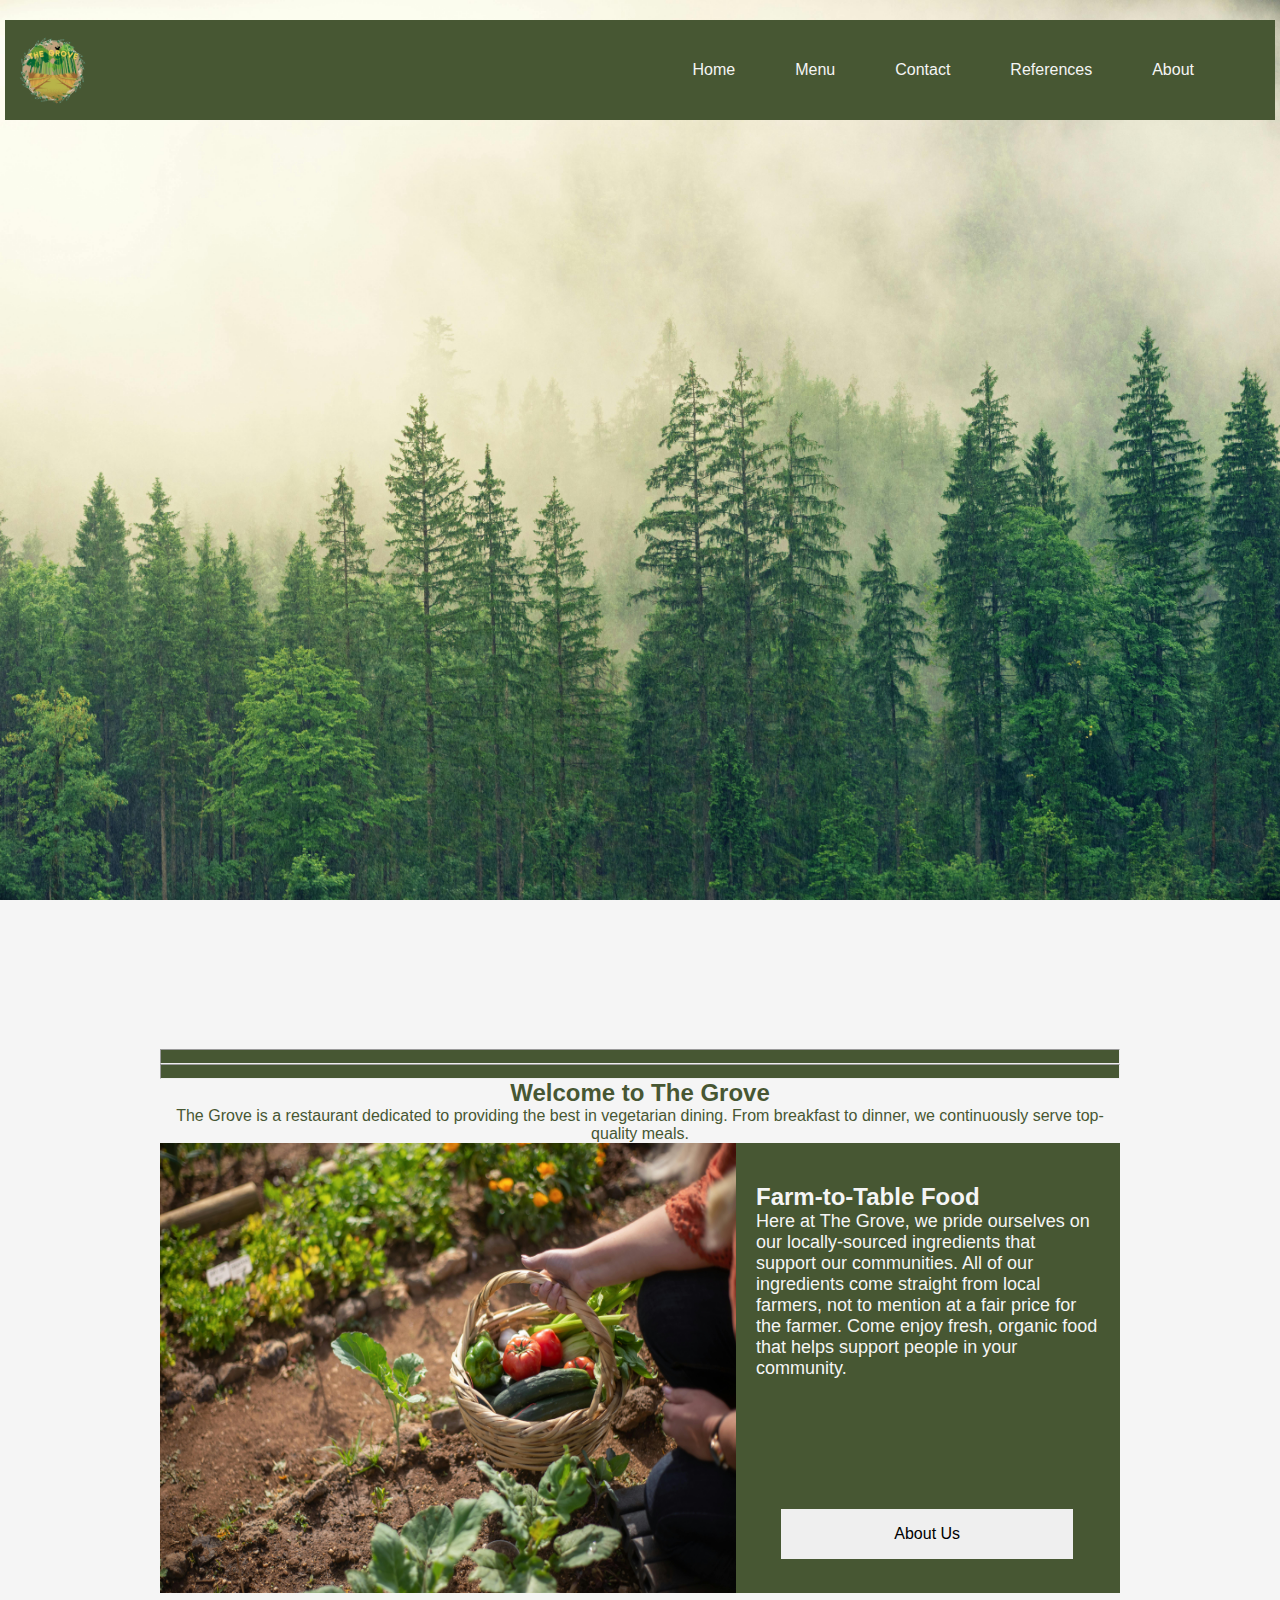
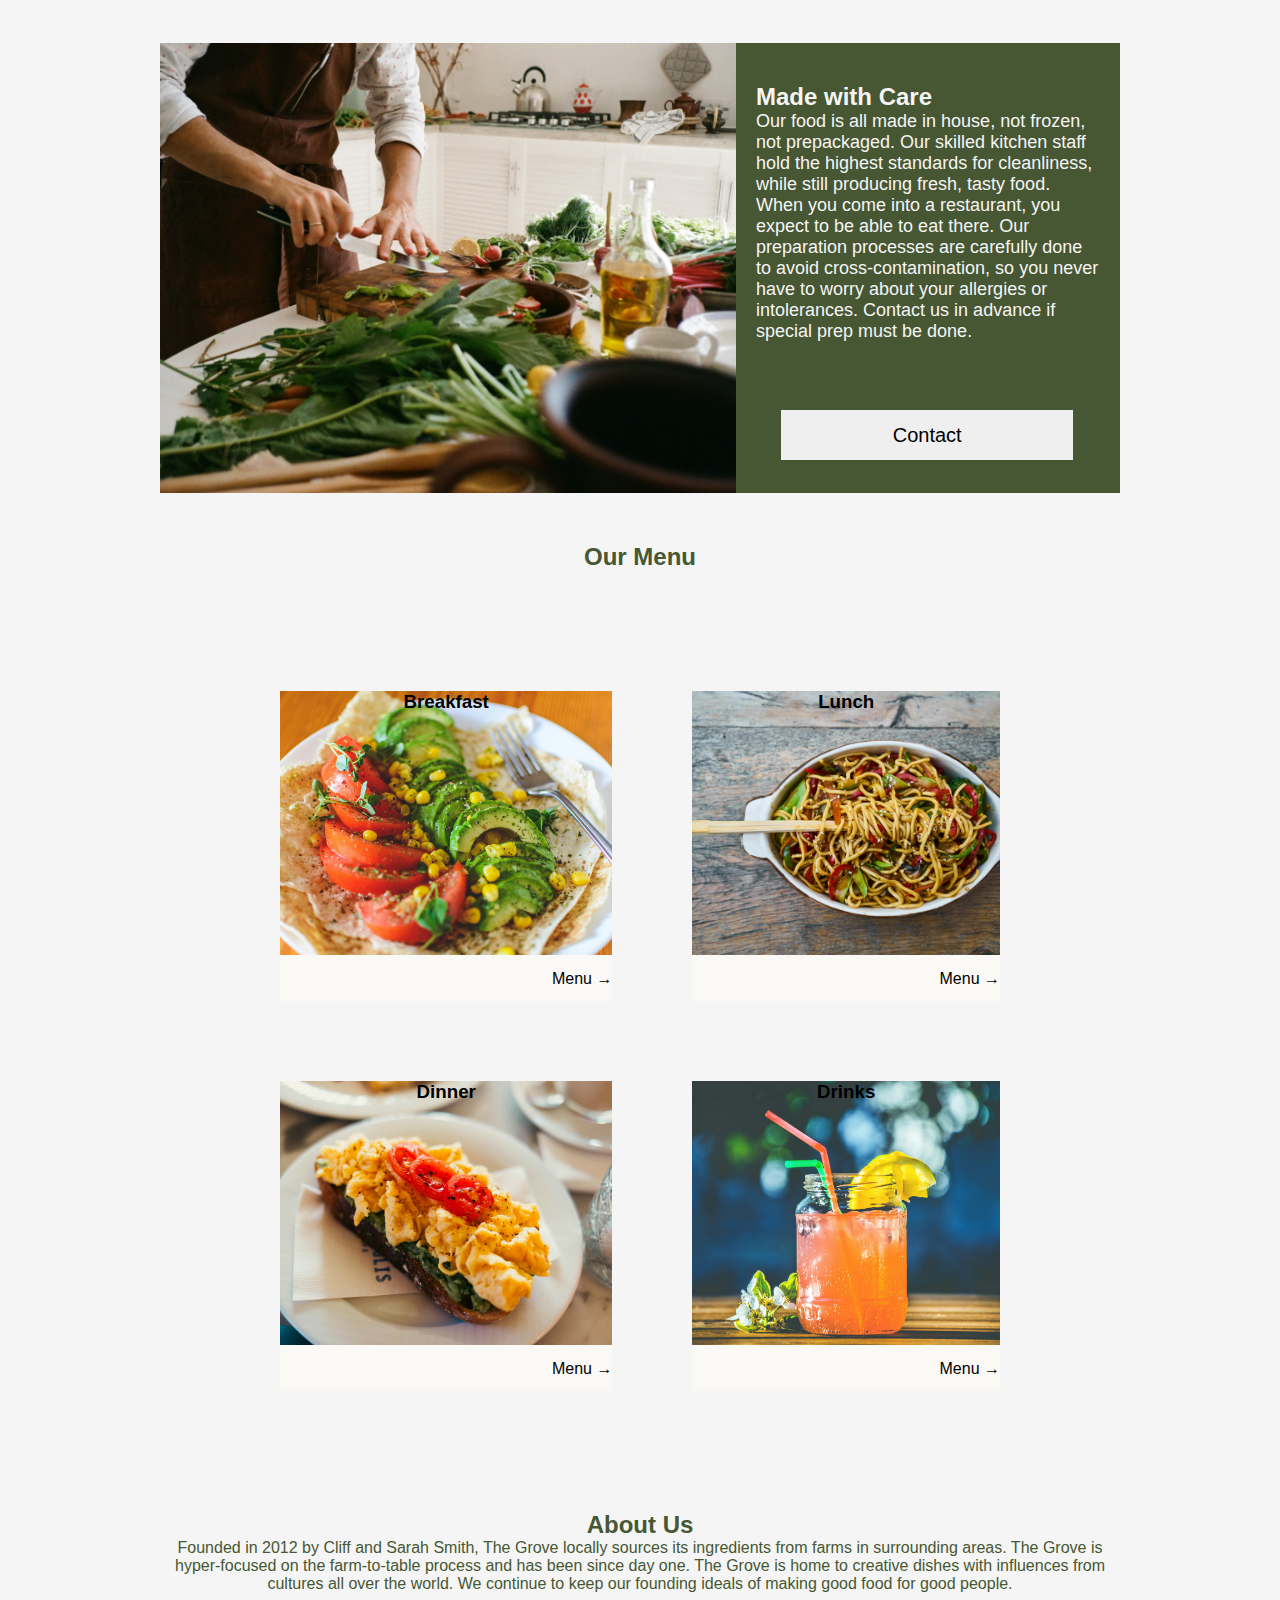
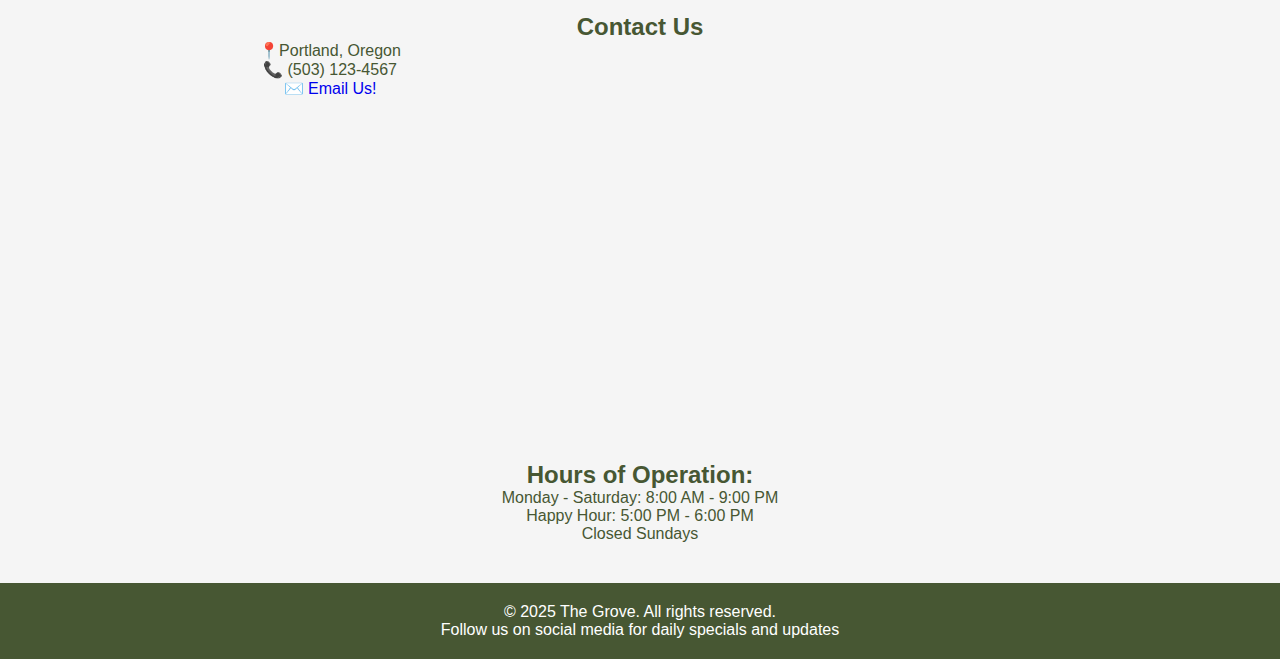
<file: index.html>
<!DOCTYPE html>
<html lang="en,es">
<link rel="stylesheet" href="styles.css">
<head>
    <meta charset="UTF-8">
    <meta name="viewport" content="width=device-width, initial-scale=1.0, height=device-height">
    <title>The Grove</title>
    
</head>
<body>
    <header>
        <img src=websiteassets/logo_kneesocks.png height="75" width="75" style="float:left">
        <nav class="navbar">
            <ul class="nav-menu">
                <li class="nav-item">
                    <a href="#description" class="nav-link">Home</a>
                </li>
                <li class="nav-item">
                    <a href="#menu" class="nav-link">Menu</a>
                </li>
                <li class="nav-item">
                    <a href="#contact" class="nav-link">Contact</a>
                </li>
                <li class="nav-item">
                    <a href="references.html" class="nav-link">References</a>
                </li>
                <li class="nav-item">
                    <a href="#about" class="nav-link">About</a>
                </li>
            </ul>
            <div class="hamburger">
                <span class="bar"></span>
                <span class="bar"></span>
                <span class="bar"></span>
            </div>
        </nav>
    </header>

    
    <main>
        <section id="titlepage">
            <img src="websiteassets/fluorescent.jpg" class="introimg">
        </section>
        <hr>
        <hr>
        <section id="description">
            <h2>Welcome to The Grove</h2>
            <p>The Grove is a restaurant dedicated to providing the best in vegetarian dining. From breakfast to dinner, we continuously serve top-quality meals.</p>
        </section>
            <section style="border:4px black; color: #f5f5f5;">
                <div class="item">
                    <img src="websiteassets/farmfood.jpg" class="image">
                    <div class="details">
                        <h2>Farm-to-Table Food</h2>
                        <p>Here at The Grove, we pride ourselves on our locally-sourced ingredients that support our communities. All of our ingredients come straight from local farmers, not to mention at a fair price for the farmer. Come enjoy fresh, organic food that helps support people in your community.</p>
                        <a href="#about"><button class="styled">About Us</button></a>
                    </div>
                </div>
            
                <div class="item">
                    <img src="websiteassets/chef.jpg" class="image">
                    <div class="details">
                        <h2>Made with Care</h2>
                        <p>Our food is all made in house, not frozen, not prepackaged. Our skilled kitchen staff hold the highest standards for cleanliness, while still producing fresh, tasty food. When you come into a restaurant, you expect to be able to eat there. Our preparation processes are carefully done to avoid cross-contamination, so you never have to worry about your allergies or intolerances. Contact us in advance if special prep must be done.</p>
                        <a href="#contact"><button class="styled2">Contact</button></a>
                    </div>
                </div>
            </section>
            

        <section id="menu">
            <h2>Our Menu</h2>
            <div class="menu-section">
                <div class="menu-item">
                    <div class="img-container">
                        <h3>Breakfast</h3>
                    </div>
                    <div class="menu-item-linkbar">
                        <a href="BreakfastMenu.html">Menu →</a>
                    </div>
                </div>

                <div class="menu-item">
                    <div class="img-container">
                        <h3>Lunch</h3>
                    </div>
                    <div class="menu-item-linkbar">
                        <a href="LunchMenu.html">Menu →</a>
                    </div>
                </div>

                <div class="menu-item">
                    <div class="img-container">
                        <h3>Dinner</h3>
                    </div>
                    <div class="menu-item-linkbar">
                        <a href="DinnerMenu.html">Menu →</a>
                    </div>
                </div>

                <div class="menu-item">
                    <div class="img-container">
                        <h3>Drinks</h3>
                    </div>
                    <div class="menu-item-linkbar">
                        <a href="DrinkMenu.html">Menu →</a>
                    </div>
                </div>
            </div>
        </section>

        <section id="about" style="scroll-margin-top: 150px;">
            <h2>About Us</h2>
            <p>Founded in 2012 by Cliff and Sarah Smith, The Grove locally sources its ingredients from farms in
                surrounding areas. The Grove is hyper-focused on the farm-to-table process and has been since day one.
                The Grove is home to creative dishes with influences from cultures all over the world. We continue to
                keep our founding ideals of making good food for good people. </p>
        </section>

        <section id="contact" style="padding: 20px">
        <h2>Contact Us</h2>
        <div style="display: flex; flex-wrap: wrap; gap: 20px;">
            <div style="flex: 1; min-width: 200px;">
                <p>📍Portland, Oregon</p>
                <p>📞 (503) 123-4567</p>
                <p><a href="mailto:thegrovefood.com">✉️ Email Us!</a></p>
            </div>
            <div style="flex: 2; min-width: 300px;">
                <div style="width: 100%; height: 400px;">
                    <iframe
                            width="100%"
                            height="100%"
                            frameborder="0"
                            style="border:0"
                            referrerpolicy="no-referrer-when-downgrade"
                            src="https://www.google.com/maps/embed/v1/place?key=AIzaSyCc58w267fTGd5S9puLKTdH5n53xd0iBg0&q=45.50961217282631,-122.68083890961519&zoom=18"
                            allowfullscreen>
                    </iframe>
                </div>
            </div>
    
        </div>
        </section>

        <section id="hours">
            <h2>Hours of Operation:</h2>
            <p>Monday - Saturday: 8:00 AM - 9:00 PM</p>
            <p>Happy Hour: 5:00 PM - 6:00 PM
            <p>Closed Sundays</p>
        </section>
    </main>

    <footer>
        <p>&copy; 2025 The Grove. All rights reserved.</p>
        <p>Follow us on social media for daily specials and updates</p>
    </footer>
    <script src="script.js"></script>
</body>
</file>
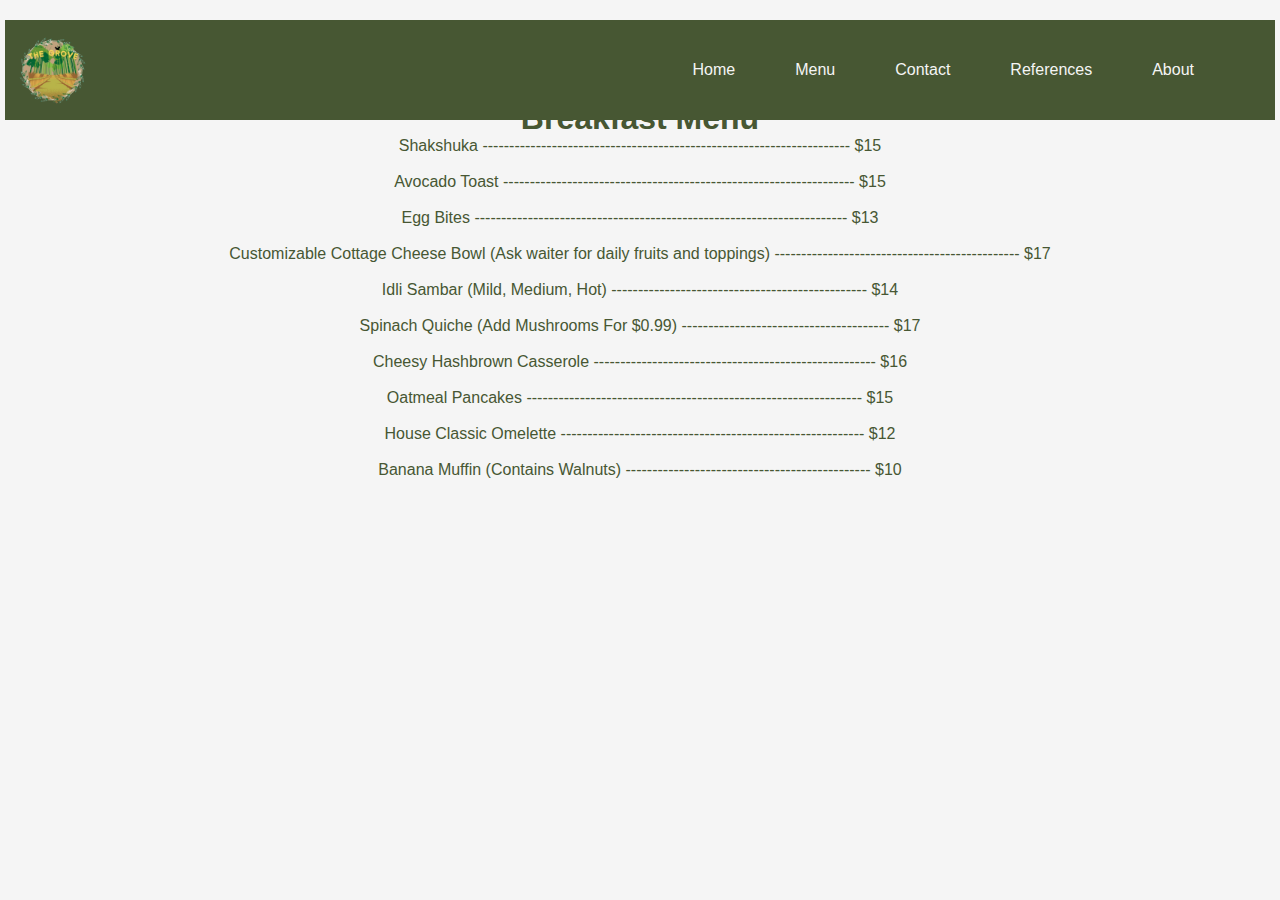
<file: BreakfastMenu.html>
<!DOCTYPE html>
 <html lang="en,es">
 <link rel="stylesheet" href="styles.css">
 <head>
     <meta charset="UTF-8">
     <meta name="viewport" content="width=device-width, initial-scale=1.0">
     <title>The Grove‹/title>
         <style>

         </style>

</title>

<body style="text-align: center;">
    <header>
        <img src=websiteassets/logo_kneesocks.png height="75" width="75" style="float:left">
        <nav class="navbar">
            <ul class="nav-menu">
                <li class="nav-item">
                    <a href="index.html" class="nav-link">Home</a>
                </li>
                <li class="nav-item">
                    <a href="index.html#menu" class="nav-link">Menu</a>
                </li>
                <li class="nav-item">
                    <a href="index.html#contact" class="nav-link">Contact</a>
                </li>
                <li class="nav-item">
                    <a href="references.html" class="nav-link">References</a>
                </li>
                <li class="nav-item">
                    <a href="index.html#about" class="nav-link">About</a>
                </li>
            </ul>
            <div class="hamburger">
                <span class="bar"></span>
                <span class="bar"></span>
                <span class="bar"></span>
            </div>
        </nav>
    </header>

    <h1>Breakfast Menu</h1>
    <div id="justify">
    <div style="align:justify;"
        <p>Shakshuka --------------------------------------------------------------------- $15</p>
     <br>
        <p>Avocado Toast ------------------------------------------------------------------  $15</p>
        <br>
        <p>Egg Bites ----------------------------------------------------------------------  $13</p>
        <br>
        <p>Customizable Cottage Cheese Bowl (Ask waiter for daily fruits and toppings)
            ---------------------------------------------- $17</p>
        <br>
        <p>Idli Sambar (Mild, Medium, Hot) ------------------------------------------------  $14</p>
        <br>
        <p>Spinach Quiche (Add Mushrooms For $0.99) ---------------------------------------  $17</p>
        <br>
        <p>Cheesy Hashbrown Casserole -----------------------------------------------------  $16</p>
        <br>
        <p>Oatmeal Pancakes ---------------------------------------------------------------  $15</p>
        <br>
        <p>House Classic Omelette ---------------------------------------------------------  $12</p>
        <br>
        <p>Banana Muffin (Contains Walnuts) ----------------------------------------------  $10</p>
    </div>
<script src="script.js"></script>
</file>
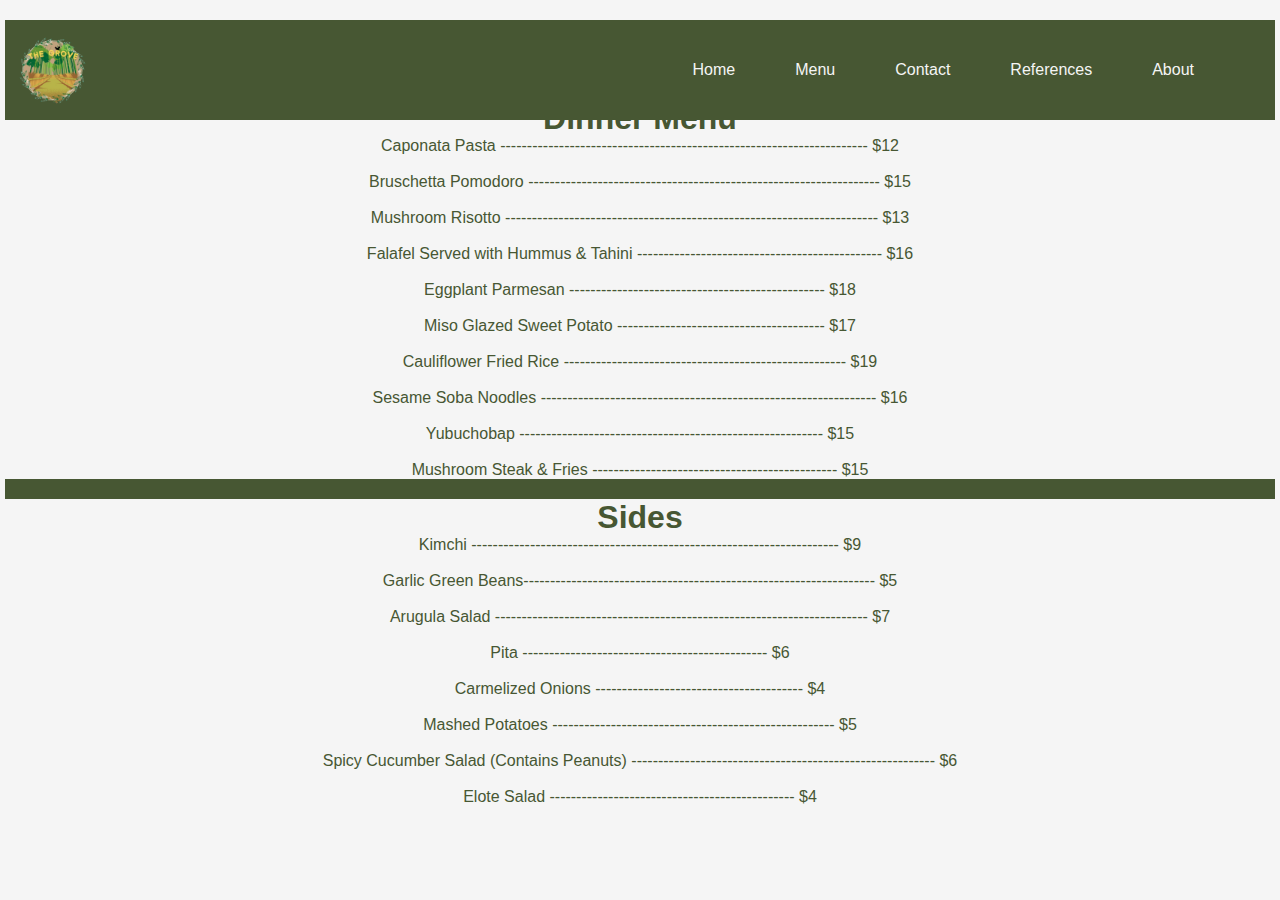
<file: DinnerMenu.html>
<!DOCTYPE html> 
<html lang="en,es">
<link rel="stylesheet" href="styles.css">
<head>
    <meta charset="UTF-8">
    <meta name="viewport" content="width=device-width, initial-scale=1.0">
    <title>The Grove</title>
    <style>
        
    </style>
    
</head>
    
<body style="text-align: center;">
    <header>
        <img src=websiteassets/logo_kneesocks.png height="75" width="75" style="float:left">
        <nav class="navbar">
            <ul class="nav-menu">
                <li class="nav-item">
                    <a href="index.html" class="nav-link">Home</a>
                </li>
                <li class="nav-item">
                    <a href="index.html#menu" class="nav-link">Menu</a>
                </li>
                <li class="nav-item">
                    <a href="index.html#contact" class="nav-link">Contact</a>
                </li>
                <li class="nav-item">
                    <a href="references.html" class="nav-link">References</a>
                </li>
                <li class="nav-item">
                    <a href="index.html#about" class="nav-link">About</a>
                </li>
            </ul>
            <div class="hamburger">
                <span class="bar"></span>
                <span class="bar"></span>
                <span class="bar"></span>
            </div>
        </nav>
    </header>
    <h1>Dinner Menu</h1>
       <p>Caponata Pasta --------------------------------------------------------------------- $12</p>
    <br>
       <p>Bruschetta Pomodoro ------------------------------------------------------------------  $15</p>
  <br>
       <p>Mushroom Risotto ----------------------------------------------------------------------  $13</p>
   <br>
       <p>Falafel Served with Hummus & Tahini  ----------------------------------------------  $16</p>
  <br>
       <p>Eggplant Parmesan ------------------------------------------------  $18</p>
 <br>
       <p>Miso Glazed Sweet Potato ---------------------------------------  $17</p>
 <br>
       <p>Cauliflower Fried Rice -----------------------------------------------------  $19</p>
   <br>
       <p>Sesame Soba Noodles ---------------------------------------------------------------  $16</p>
  <br>
       <p>Yubuchobap ---------------------------------------------------------  $15</p>
  <br>
       <p>Mushroom Steak & Fries ----------------------------------------------  $15</p>
       </div>

    </style>
</title>
<body style="text-align: center;">
    <header>  </header>
    <h1>Sides</h1>
       <p>Kimchi --------------------------------------------------------------------- $9</p>
    <br>
       <p>Garlic Green Beans------------------------------------------------------------------  $5</p>
  <br>
       <p>Arugula Salad ----------------------------------------------------------------------  $7</p>
   <br>
       <p>Pita ----------------------------------------------  $6</p>
  <br>
       <p>Carmelized Onions ---------------------------------------  $4</p>
 <br>
       <p>Mashed Potatoes -----------------------------------------------------  $5</p>
   <br>
       <p>Spicy Cucumber Salad (Contains Peanuts) ---------------------------------------------------------  $6</p>
  <br>
       <p>Elote Salad ----------------------------------------------  $4</p>
    <br>
</div>
<script src="script.js"></script>
</file>
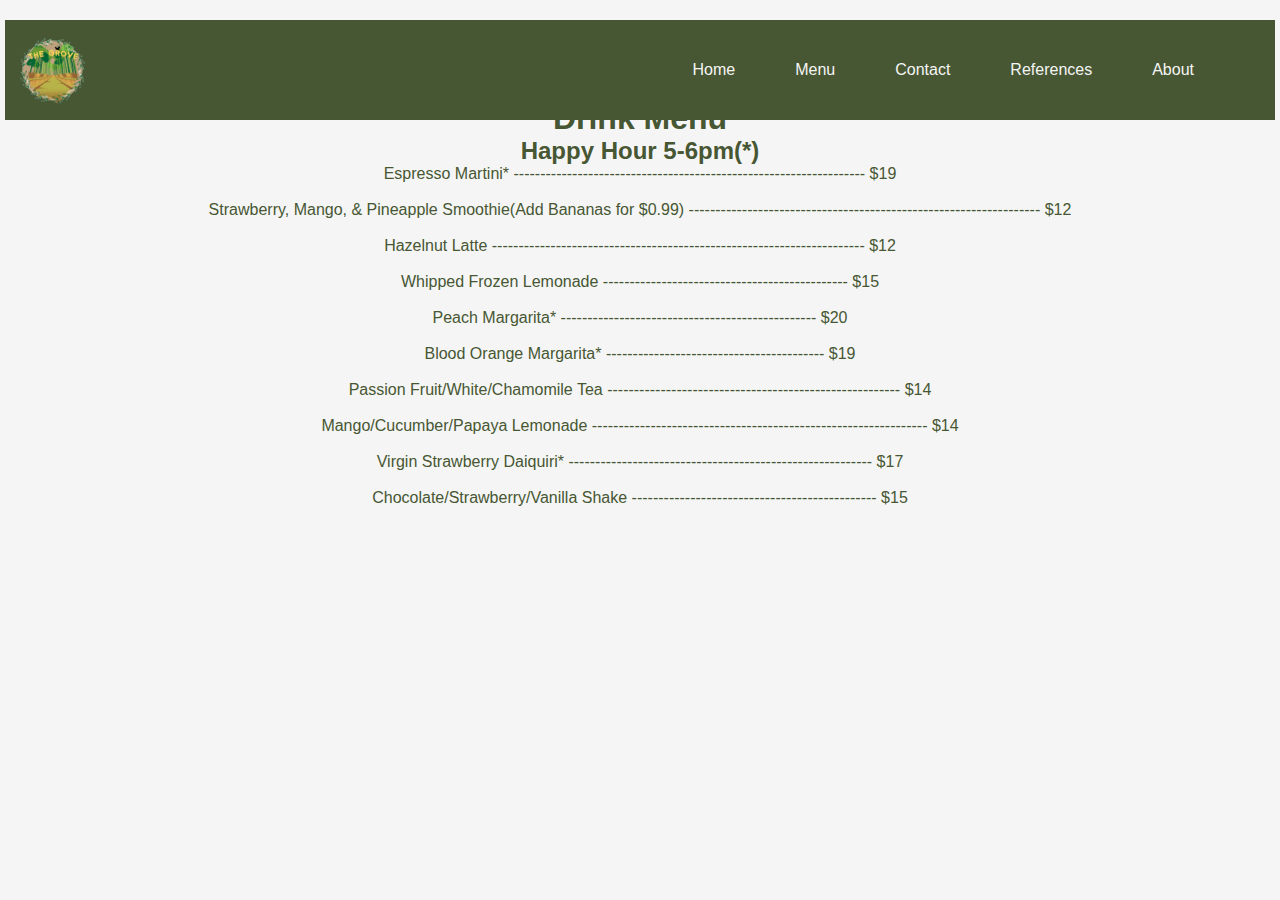
<file: DrinkMenu.html>
<!DOCTYPE html>
<html lang="en,es">
<link rel="stylesheet" href="styles.css">
<head>
    <meta charset="UTF-8">
    <meta name="viewport" content="width=device-width, initial-scale=1.0">
    <title>The Grove‹/title>
        <style>

        </style>

</title>

<body style="text-align: center;">
    <header>
        <img src=websiteassets/logo_kneesocks.png height="75" width="75" style="float:left">
        <nav class="navbar">
            <ul class="nav-menu">
                <li class="nav-item">
                    <a href="index.html" class="nav-link">Home</a>
                </li>
                <li class="nav-item">
                    <a href="index.html#menu" class="nav-link">Menu</a>
                </li>
                <li class="nav-item">
                    <a href="index.html#contact" class="nav-link">Contact</a>
                </li>
                <li class="nav-item">
                    <a href="references.html" class="nav-link">References</a>
                </li>
                <li class="nav-item">
                    <a href="index.html#about" class="nav-link">About</a>
                </li>
            </ul>
            <div class="hamburger">
                <span class="bar"></span>
                <span class="bar"></span>
                <span class="bar"></span>
            </div>
        </nav>
    </header>
   <h1>Drink Menu</h1>
   <h2>Happy Hour 5-6pm(*)</h2>
       <p>Espresso Martini* ------------------------------------------------------------------  $19</p>
   <br>
       <p>Strawberry, Mango, & Pineapple Smoothie(Add Bananas for $0.99) ------------------------------------------------------------------  $12</p>
  <br>
       <p>Hazelnut Latte ----------------------------------------------------------------------  $12</p>
   <br>
       <p>Whipped Frozen Lemonade  ----------------------------------------------  $15</p>
   <br>
       <p>Peach Margarita* ------------------------------------------------  $20</p>
<br>
       <p>Blood Orange Margarita* -----------------------------------------  $19</p>
 <br>
       <p>Passion Fruit/White/Chamomile Tea -------------------------------------------------------  $14</p>
  <br>
       <p> Mango/Cucumber/Papaya Lemonade ---------------------------------------------------------------  $14</p>
<br>
       <p>Virgin Strawberry Daiquiri* ---------------------------------------------------------  $17</p>
<br>
       <p> Chocolate/Strawberry/Vanilla Shake ----------------------------------------------  $15</p>
   </div>
   <script src="script.js"></script>
</file>
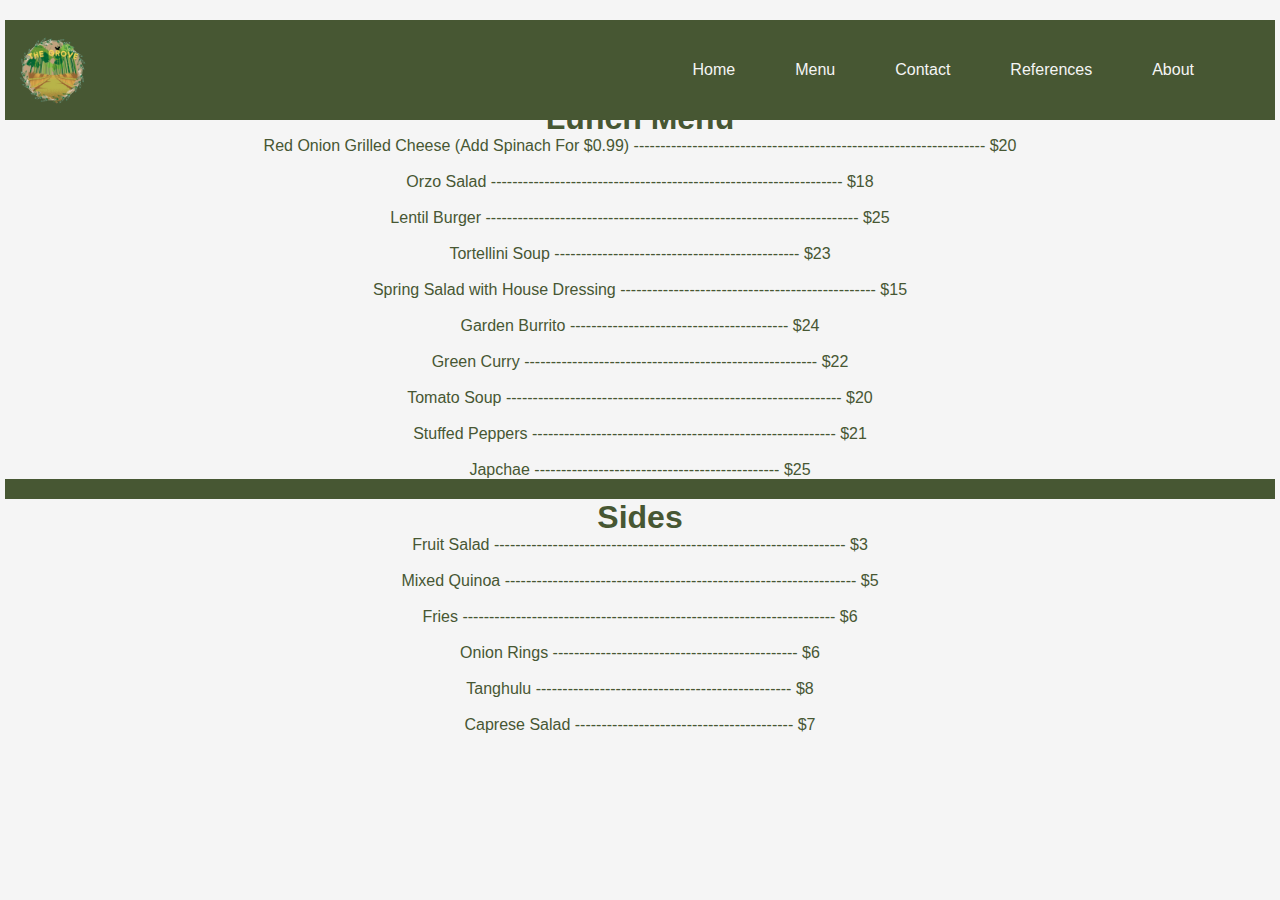
<file: LunchMenu.html>
<!DOCTYPE html>
 <html lang="en,es">
 <link rel="stylesheet" href="styles.css">
 <head>
     <meta charset="UTF-8">
     <meta name="viewport" content="width=device-width, initial-scale=1.0">
     <title>The Grove‹/title>
         <style>

         </style>

</title>

<body style="text-align: center;">
    <header>
        <img src=websiteassets/logo_kneesocks.png height="75" width="75" style="float:left">
        <nav class="navbar">
            <ul class="nav-menu">
                <li class="nav-item">
                    <a href="index.html" class="nav-link">Home</a>
                </li>
                <li class="nav-item">
                    <a href="index.html#menu" class="nav-link">Menu</a>
                </li>
                <li class="nav-item">
                    <a href="index.html#contact" class="nav-link">Contact</a>
                </li>
                <li class="nav-item">
                    <a href="references.html" class="nav-link">References</a>
                </li>
                <li class="nav-item">
                    <a href="index.html#about" class="nav-link">About</a>
                </li>
            </ul>
            <div class="hamburger">
                <span class="bar"></span>
                <span class="bar"></span>
                <span class="bar"></span>
            </div>
        </nav>
    </header>
    <h1>Lunch Menu</h1>
        <p>Red Onion Grilled Cheese (Add Spinach For $0.99) ------------------------------------------------------------------  $20</p>
    <br>
        <p>Orzo Salad ------------------------------------------------------------------  $18</p>
        <br>
        <p>Lentil Burger ----------------------------------------------------------------------  $25</p>
        <br>
        <p>Tortellini  Soup  ----------------------------------------------  $23</p>
        <br>
        <p>Spring Salad with House Dressing ------------------------------------------------  $15</p>
        <br>
    <p>Garden Burrito ----------------------------------------- $24</p>
    <br>
    <p>Green Curry ------------------------------------------------------- $22</p>
    <br>
    <p> Tomato Soup --------------------------------------------------------------- $20</p>
    <br>
    <p>Stuffed Peppers --------------------------------------------------------- $21</p>
    <br>
    <p> Japchae ---------------------------------------------- $25</p>
    </div>

    </style>

</title>
<body style="text-align: center;">
    <header> </header>
    <h1>Sides</h1>
        <p>Fruit Salad ------------------------------------------------------------------  $3</p>
    <br>
        <p>Mixed Quinoa ------------------------------------------------------------------  $5</p>
        <br>
        <p>Fries ----------------------------------------------------------------------  $6</p>
        <br>
        <p>Onion Rings  ----------------------------------------------  $6</p>
        <br>
        <p>Tanghulu ------------------------------------------------  $8</p>
        <br>
        <p>Caprese Salad -----------------------------------------  $7</p>
        <br>
    </div>

    <script src="script.js"></script>
</file>
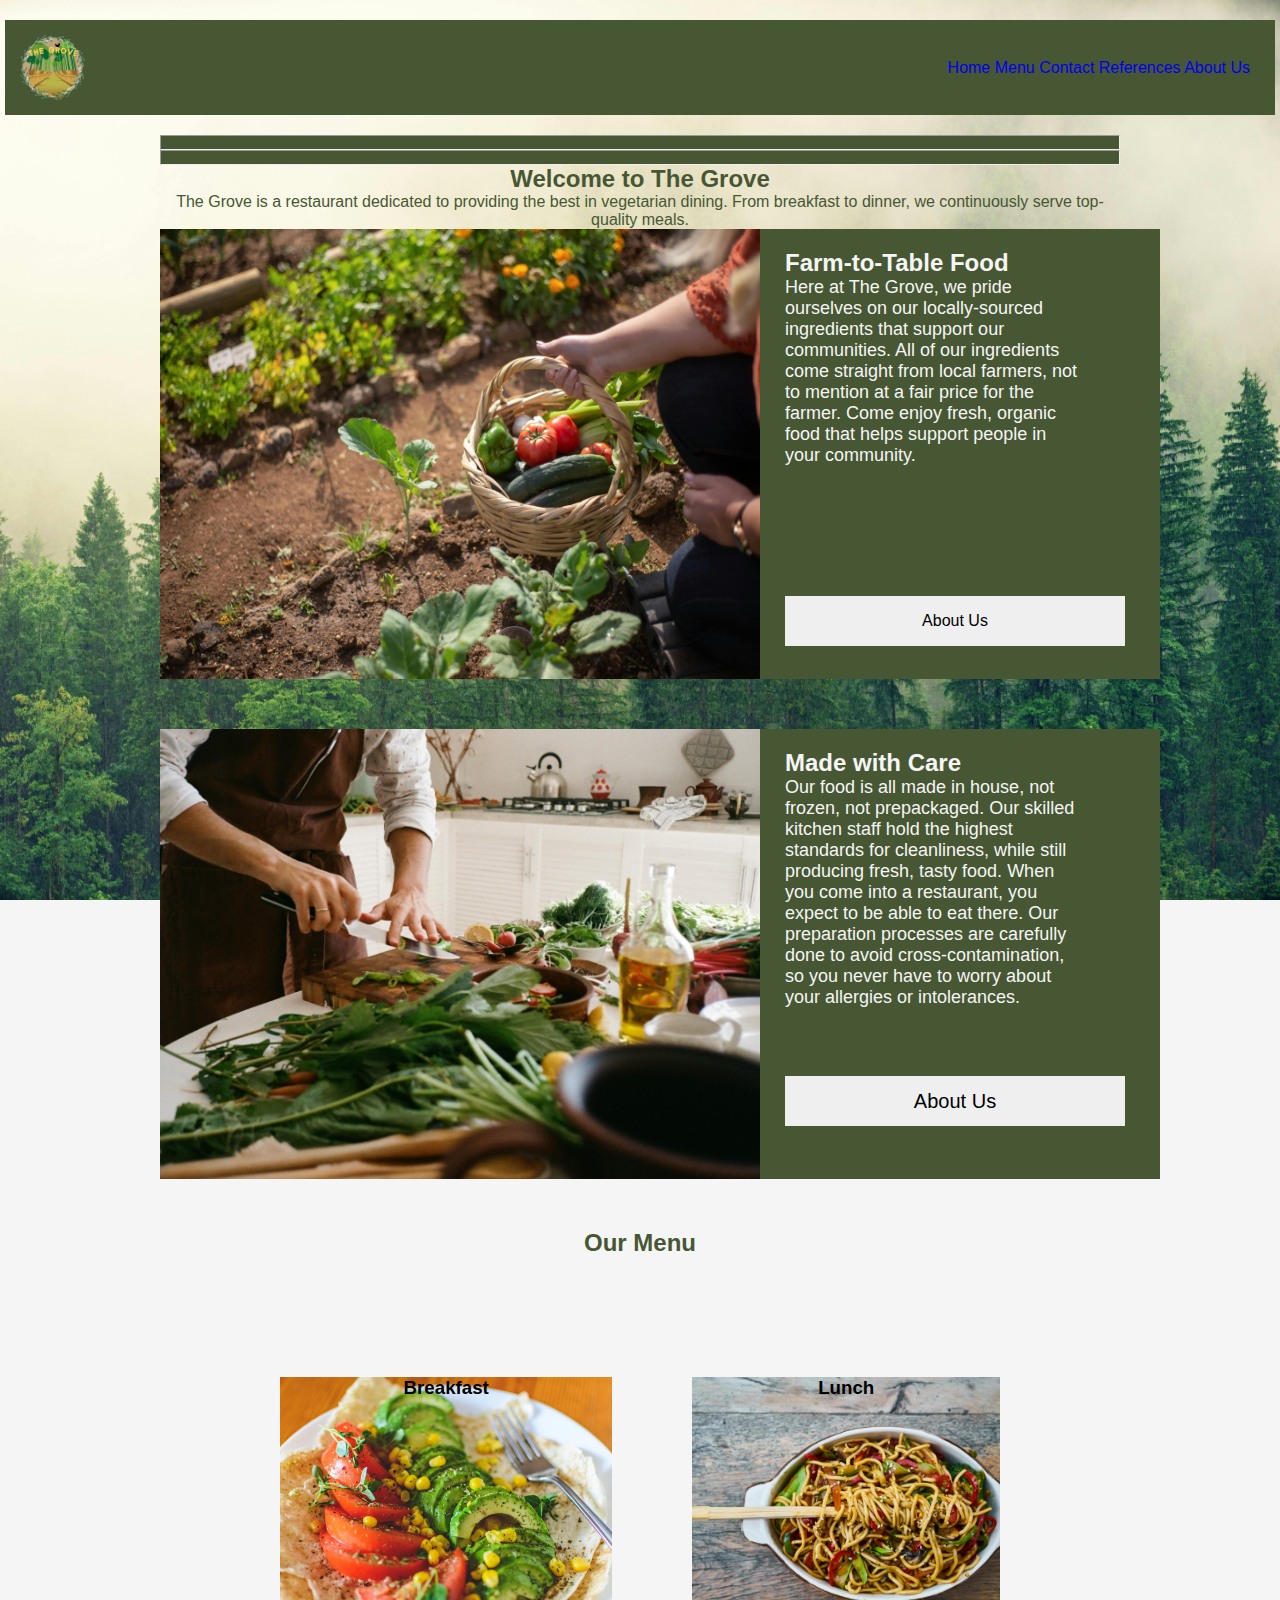
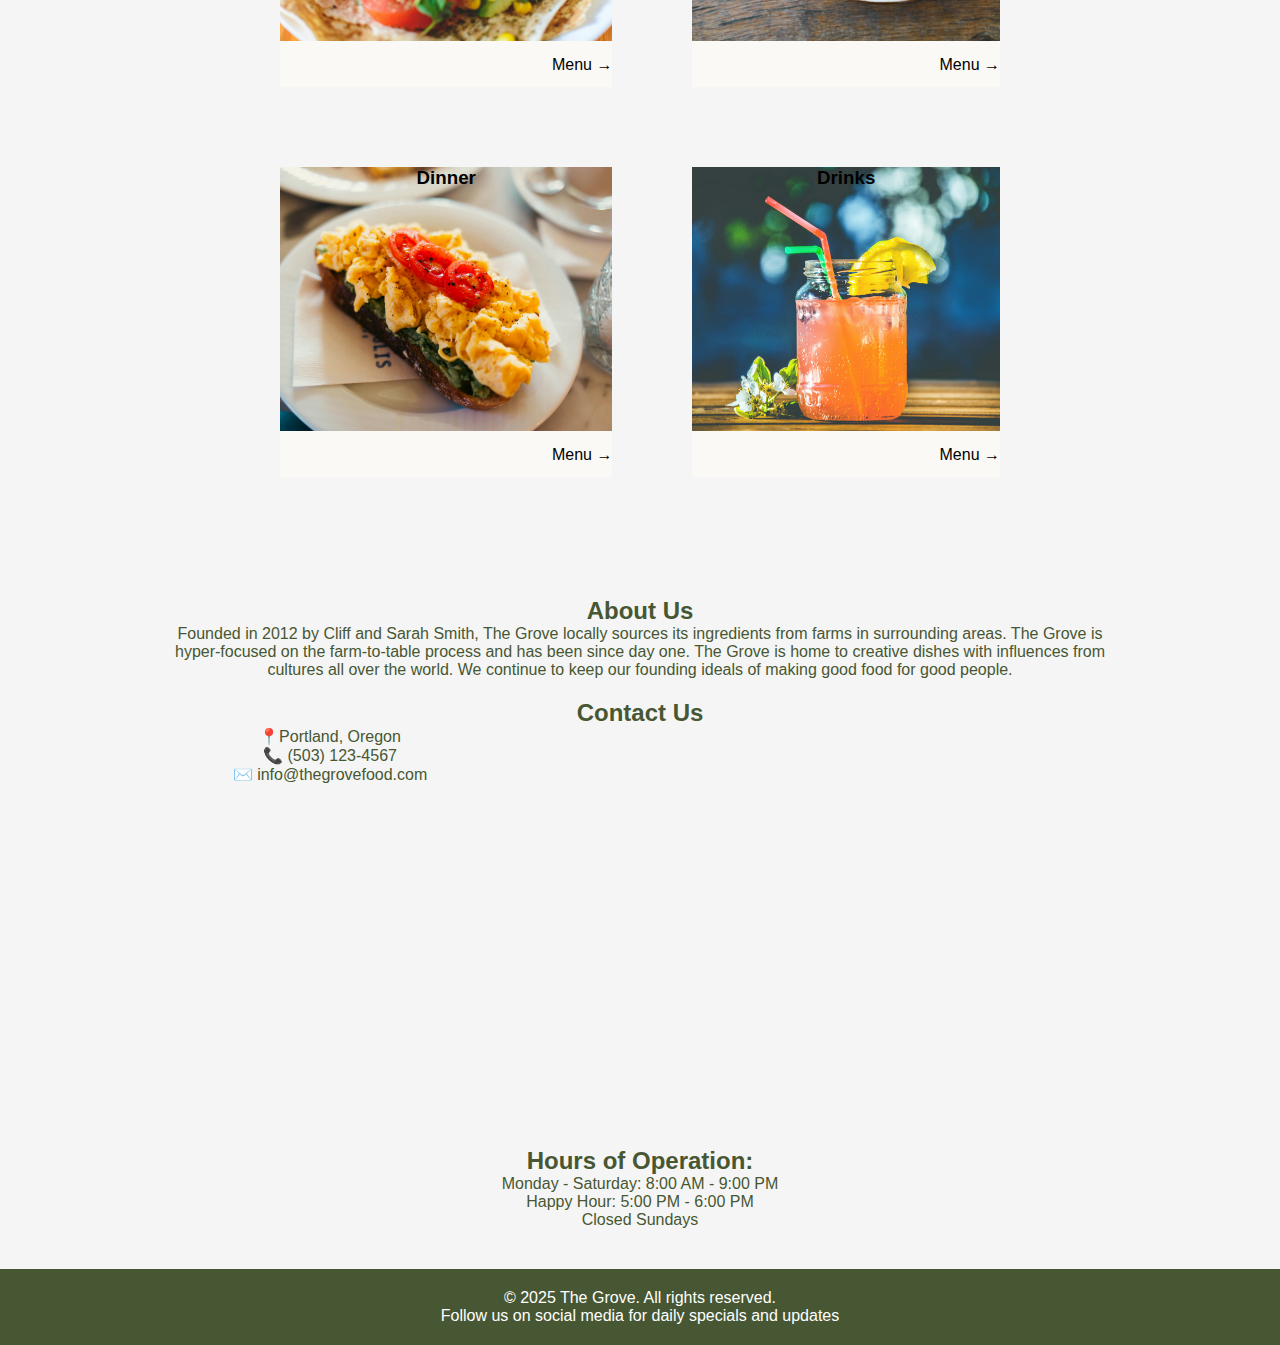
<file: mysite.html>
<!DOCTYPE html>
<html lang="en,es">
<link rel="stylesheet" href="styles.css">
<head>
    <meta charset="UTF-8">
    <meta name="viewport" content="width=device-width, initial-scale=1.0">
    <title>The Grove</title>
    <style>
        
    </style>
</head>
<body>
    <header>
        <img src=websiteassets/logo_kneesocks.png height="75" width="75" style="float:left">
        <nav>
            <a href="#largeimg">Home</a>
            <a href="#menu">Menu</a>
            <a href="#contact">Contact</a>
            <a href="#references.html">References</a>
            <a href="#about">About Us</a>
        </nav>
    </header>

    
    <main>
        <section id="largeimg">
            <img src="websiteassets/fluorescent.jpg" class="introimg">
            <hr>
            <hr>
        <section id="description">
            <h2>Welcome to The Grove</h2>
            <p>The Grove is a restaurant dedicated to providing the best in vegetarian dining. From breakfast to dinner, we continuously serve top-quality meals.</p>
        </section>
        <section style="border:4px black; color: #f5f5f5;">
            <div style="float: left; min-height: 450px; min-width: 1000px; max-height: 450px; border:4px black; margin-bottom: 50px;">
                <img src="websiteassets/farmfood.jpg" style="width:60%; height: 450px; float: left; border:4px black; ">
                <div style="float:right; min-width: 400px; background-color: #475733; min-height: 450px; text-align: left; max-height: 450px; margin-bottom: 50px;">
                    <h2 style="padding-left: 25px; padding-top: 20px;">Farm-to-Table Food</h2>
                    <p style="max-width: 350px; padding-left:25px; padding-right: 25px; font-size: 18px;">Here at The Grove, we pride ourselves on our locally-sourced ingredients that support our communities. All of our ingredients come straight from local farmers, not to mention at a fair price for the farmer. Come enjoy fresh, organic food that helps support people in your community.</p>
                    <a href="#largeimg"><button class="styled">About Us</button></a>
                </div>
            </div>

            <div style="float: left; min-height: 450px; min-width: 1000px; max-height: 450px; border:4px black; margin-bottom: 50px;">
                <img src="websiteassets/chef.jpg" style="width:60%; height: 450px; float: left; border:4px black;">
                <div style="float:right; min-width: 400px; background-color: #475733; min-height: 450px; text-align: left; max-height: 450px; margin-bottom: 50px;">
                    <h2 style="padding-left: 25px; padding-top: 20px;">Made with Care</h2>
                    <p style="max-width: 350px; padding-left:25px; padding-right: 25px; font-size: 18px;">Our food is all made in house, not frozen, not prepackaged. Our skilled kitchen staff hold the highest standards for cleanliness, while still producing fresh, tasty food. When you come into a restaurant, you expect to be able to eat there. Our preparation processes are carefully done to avoid cross-contamination, so you never have to worry about your allergies or intolerances.</p>
                    <a href="#largeimg"><button class="styled2">About Us</button></a>
                </div>
            </div>
        </section>

        <section id="menu" style="scroll-margin-top: -850px;">
            <h2>Our Menu</h2>
            <div class="menu-section">
                <div class="menu-item">
                    <div class="img-container">
                        <h3>Breakfast</h3>
                    </div>
                    <div class="menu-item-linkbar">
                        <a href="BreakfastMenu.html">Menu →</a>
                    </div>
                </div>

                <div class="menu-item">
                    <div class="img-container">
                        <h3>Lunch</h3>
                    </div>
                    <div class="menu-item-linkbar">
                        <a href="LunchMenu.html">Menu →</a>
                    </div>
                </div>

                <div class="menu-item">
                    <div class="img-container">
                        <h3>Dinner</h3>
                    </div>
                    <div class="menu-item-linkbar">
                        <a href="DinnerMenu.html">Menu →</a>
                    </div>
                </div>

                <div class="menu-item">
                    <div class="img-container">
                        <h3>Drinks</h3>
                    </div>
                    <div class="menu-item-linkbar">
                        <a href="DrinkMenu.html">Menu →</a>
                    </div>
                </div>
            </div>
        </section>

        <section id="about" style="scroll-margin-top: 150px;">
            <h2>About Us</h2>
            <p>Founded in 2012 by Cliff and Sarah Smith, The Grove locally sources its ingredients from farms in
                surrounding areas. The Grove is hyper-focused on the farm-to-table process and has been since day one.
                The Grove is home to creative dishes with influences from cultures all over the world. We continue to
                keep our founding ideals of making good food for good people. </p>
        </section>

        <section id="contact" style="padding: 20px">
        <h2>Contact Us</h2>
        <div style="display: flex; flex-wrap: wrap; gap: 20px;">
            <div style="flex: 1; min-width: 200px;">
                <p>📍Portland, Oregon</p>
                <p>📞 (503) 123-4567</p>
                <p>✉️ info@thegrovefood.com</p>
            </div>
            <div style="flex: 2; min-width: 300px;">
                <div style="width: 100%; height: 400px;">
                    <iframe
                            width="100%"
                            height="100%"
                            frameborder="0"
                            style="border:0"
                            referrerpolicy="no-referrer-when-downgrade"
                            src="https://www.google.com/maps/embed/v1/place?key=AIzaSyCc58w267fTGd5S9puLKTdH5n53xd0iBg0&q=45.50961217282631,-122.68083890961519&zoom=18"
                            allowfullscreen>
                    </iframe>
                </div>
            </div>
    
        </div>
        </section>

        <section id="hours">
            <h2>Hours of Operation:</h2>
            <p>Monday - Saturday: 8:00 AM - 9:00 PM</p>
            <p>Happy Hour: 5:00 PM - 6:00 PM
            <p>Closed Sundays</p>
        </section>

    </main>

    <footer>
        <p>&copy; 2025 The Grove. All rights reserved.</p>
        <p>Follow us on social media for daily specials and updates</p>
    </footer>
</body>
</file>
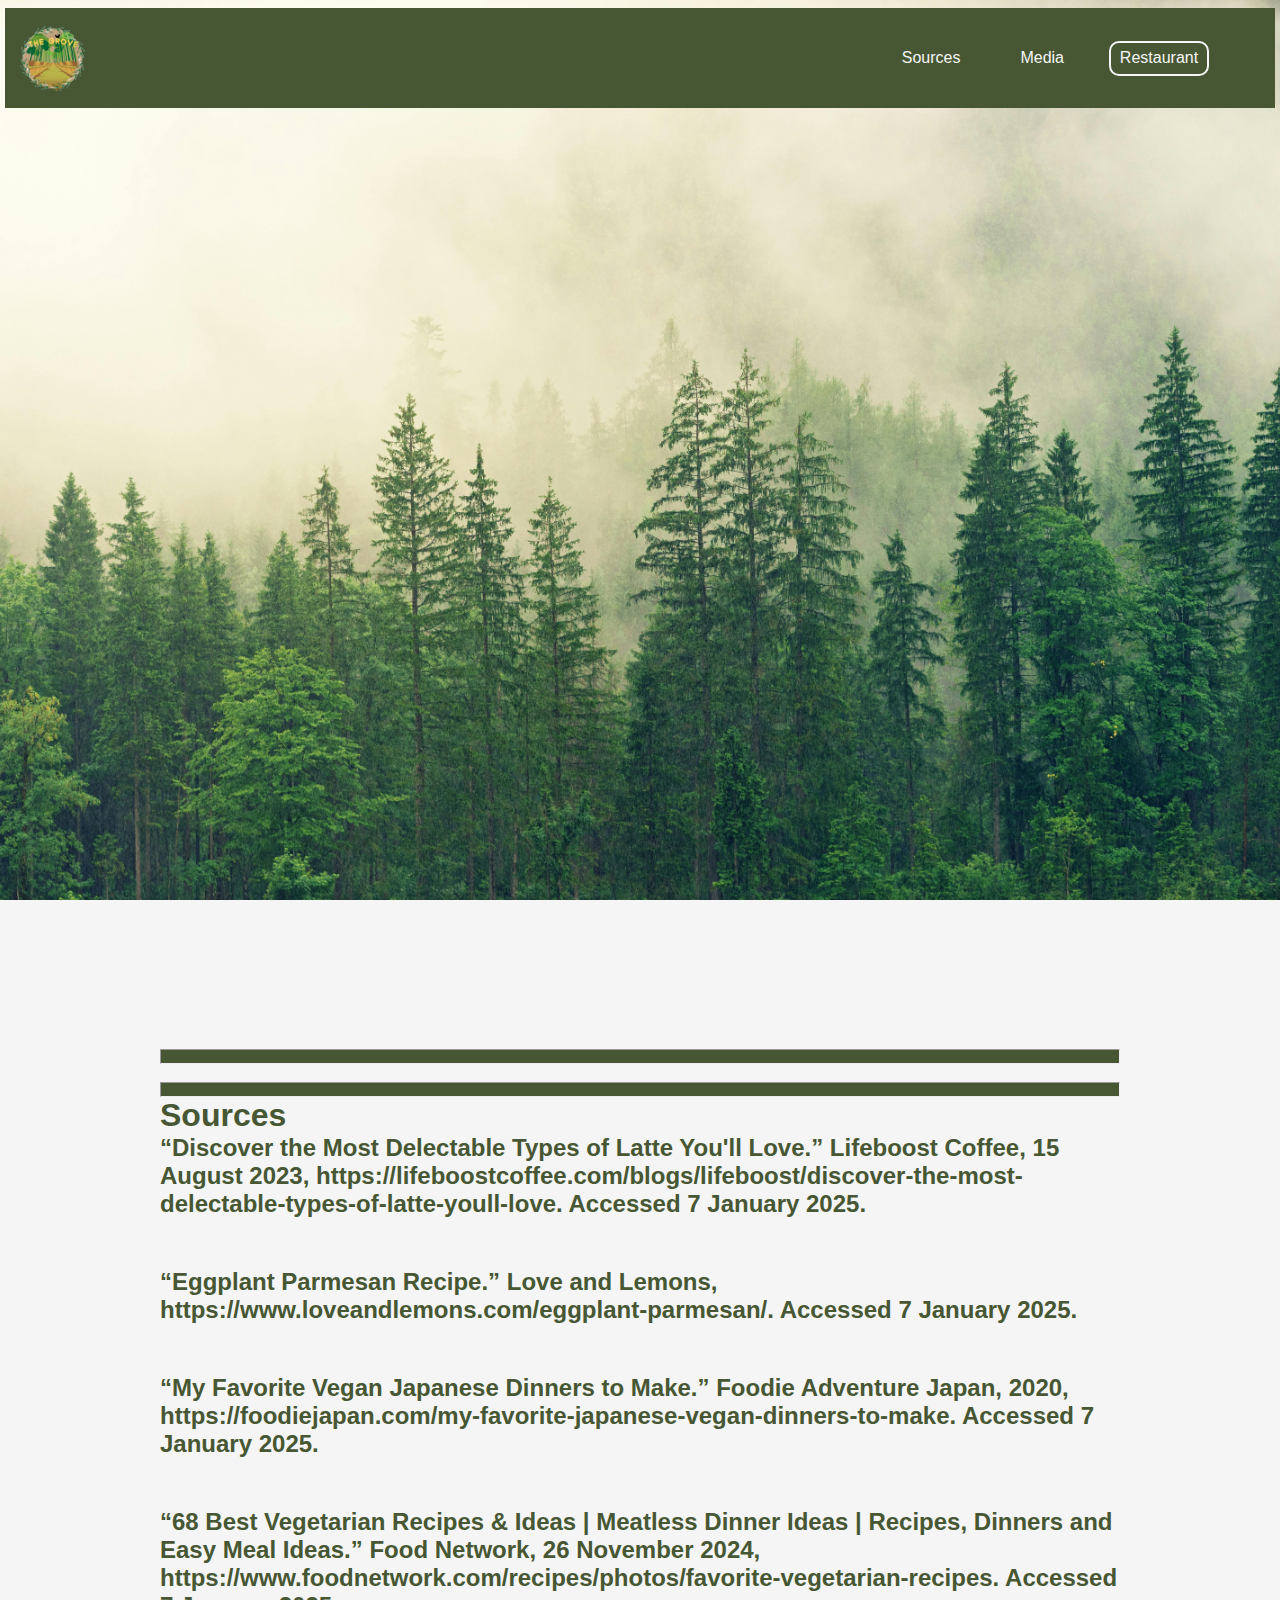
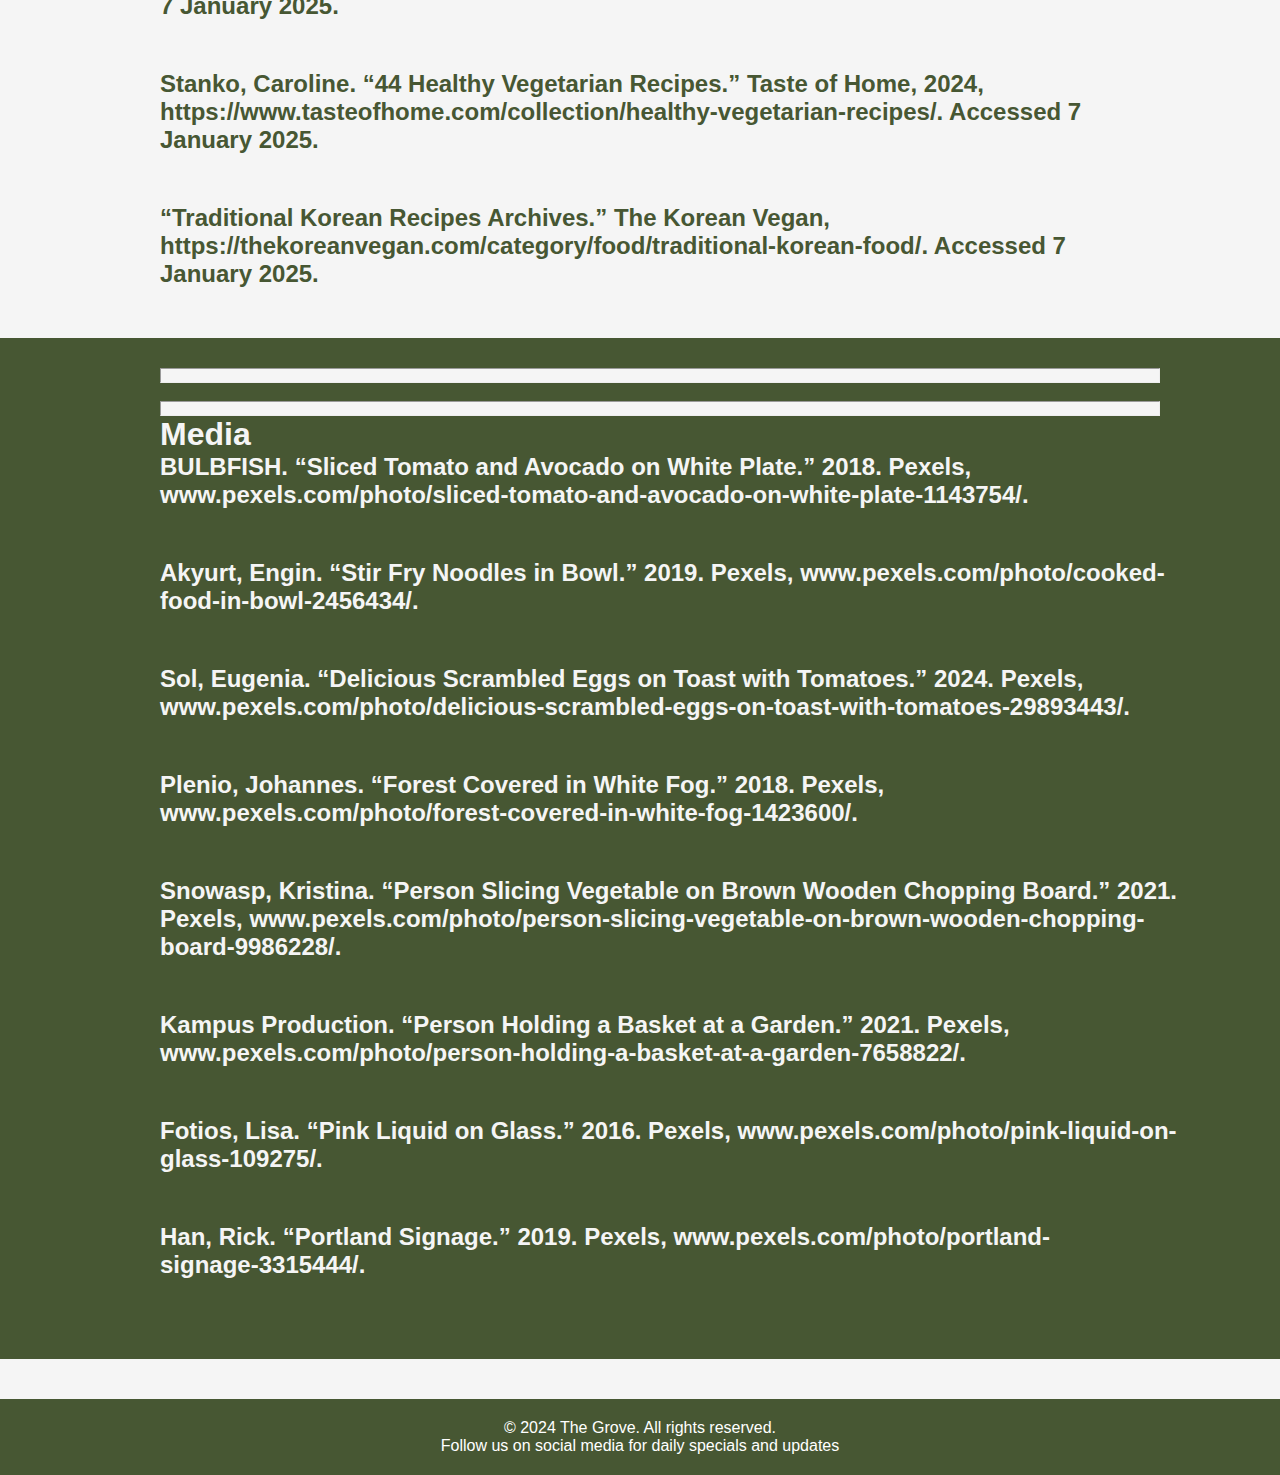
<file: references.html>
<!DOCTYPE html>
<html lang="en,es">
<link rel="stylesheet" href="styles.css">
<head>
    <meta charset="UTF-8">
    <meta name="viewport" content="width=device-width, initial-scale=1.0">
    <title>The Grove</title>
        <style>

        </style>
</head>
</title>

<body style="text-align: center;">
   <header style="position: sticky; top: 8px; z-index: 2;">
       <img src=websiteassets/logo_kneesocks.png height="75" width="75" style="float:left">
       <nav class="navbar">
            <ul class="nav-menu">
                <li class="nav-item">
                    <a href="#sources" class="nav-link">Sources</a>
                </li>
                <li class="nav-item">
                    <a href="#media" class="nav-link">Media</a>
                </li>
                <li class="nav-item">
                    <a href="index.html"><button class="styled3" style="border-radius: 10px; min-height: 35px; min-width: 100px;">Restaurant</button></a>
                </li>
            </ul>

            <div class="hamburger">
                <span class="bar"></span>
                <span class="bar"></span>
                <span class="bar"></span>
            </div>
        </nav>
   </header>
    <main>
        <section id="titlepage" style="scroll-margin-top: 100px;">
            <div class="introimg" style="background-image: url(websiteassets/fluorescent.jpg); background-position: center; background-repeat: no-repeat; background-size: cover; text-align: center; display: table; vertical-align: middle; ">
                <p  style="font-size: 50px; font-weight: bold; text-align: center;">References</p>
            </div>
        </section>
        <hr>
        <br>
        <hr>
        <section id="sources" style="scroll-margin-top: 200px;">
            <p style="font-size: xx-large; font-weight: bold; text-align: left;">Sources</p>
            <p class="textmod">“Discover the Most Delectable Types of Latte You'll Love.” Lifeboost Coffee, 15 August 2023, https://lifeboostcoffee.com/blogs/lifeboost/discover-the-most-delectable-types-of-latte-youll-love. Accessed 7 January 2025.</p>
            <p class="textmod">“Eggplant Parmesan Recipe.” Love and Lemons, https://www.loveandlemons.com/eggplant-parmesan/. Accessed 7 January 2025.</p>
            <p class="textmod">“My Favorite Vegan Japanese Dinners to Make.” Foodie Adventure Japan, 2020, https://foodiejapan.com/my-favorite-japanese-vegan-dinners-to-make. Accessed 7 January 2025.</p>
            <p class="textmod">“68 Best Vegetarian Recipes & Ideas | Meatless Dinner Ideas | Recipes, Dinners and Easy Meal Ideas.” Food Network, 26 November 2024, https://www.foodnetwork.com/recipes/photos/favorite-vegetarian-recipes. Accessed 7 January 2025.</p>
            <p class="textmod">Stanko, Caroline. “44 Healthy Vegetarian Recipes.” Taste of Home, 2024, https://www.tasteofhome.com/collection/healthy-vegetarian-recipes/. Accessed 7 January 2025.</p>
            <p class="textmod">“Traditional Korean Recipes Archives.” The Korean Vegan, https://thekoreanvegan.com/category/food/traditional-korean-food/. Accessed 7 January 2025.</p>
            
        </section>
        <section id="media" style="background-color: #475733; min-height: 540px; min-width: 2000px; margin-left:-450px; color:#f5f5f5; padding-bottom:30px; padding-top: 30px; scroll-margin-top: 180px;">
            <hr style="background-color: #f5f5f5; max-width: 1000px; margin-left: 450px;">
            <br>
            <hr style="background-color: #f5f5f5; max-width: 1000px; margin-left: 450px;">
            <div style="max-width: 1500px;">
            <p style="color: #f5f5f5; font-size: xx-large; font-weight: bold; text-align: left; margin-left: 450px;">Media</p> 
            <p class="textmod2">BULBFISH. “Sliced Tomato and Avocado on White Plate.” 2018. Pexels, www.pexels.com/photo/sliced-tomato-and-avocado-on-white-plate-1143754/. </p>
            <p class="textmod2">Akyurt, Engin. “Stir Fry Noodles in Bowl.” 2019. Pexels, www.pexels.com/photo/cooked-food-in-bowl-2456434/. </p>
            <p class="textmod2">Sol, Eugenia. “Delicious Scrambled Eggs on Toast with Tomatoes.” 2024. Pexels, www.pexels.com/photo/delicious-scrambled-eggs-on-toast-with-tomatoes-29893443/. </p>
            <p class="textmod2">Plenio, Johannes. “Forest Covered in White Fog.” 2018. Pexels, www.pexels.com/photo/forest-covered-in-white-fog-1423600/. </p>
            <p class="textmod2">Snowasp, Kristina. “Person Slicing Vegetable on Brown Wooden Chopping Board.” 2021. Pexels, www.pexels.com/photo/person-slicing-vegetable-on-brown-wooden-chopping-board-9986228/. </p>
            <p class="textmod2">Kampus Production. “Person Holding a Basket at a Garden.” 2021. Pexels, www.pexels.com/photo/person-holding-a-basket-at-a-garden-7658822/.</p>
            <p class="textmod2">Fotios, Lisa. “Pink Liquid on Glass.” 2016. Pexels, www.pexels.com/photo/pink-liquid-on-glass-109275/.  </p>
            <p class="textmod2">Han, Rick. “Portland Signage.” 2019. Pexels, www.pexels.com/photo/portland-signage-3315444/. </p>
            </div>
        </section>
    </main>
    <footer>
        <p>&copy; 2024 The Grove. All rights reserved.</p>
        <p>Follow us on social media for daily specials and updates</p>

    </footer>
    <script src="script.js"></script>
</body>
</file>
<file: styles.css>
body {
    font-family: sans-serif;
    background-color: #f5f5f5;
    overflow-x: hidden;
    color: #475733;
    
}

header {
    background-color: #475733;
    color: white;
    padding: 10px;
    display: flex;
    align-items: center;
    justify-content: space-between;
    text-wrap: nowrap;
    position: sticky;
    top: 20px;
    margin-left: 5px;
    margin-right: 5px;
    z-index: 2;
}

span {
    display: flex;
    align-items: center;

}

.navbar {
    display: flex;
    justify-content: space-between;
    align-items: center;
    padding: 1rem 1.5rem;
}

main {
    max-width: 1000px;
    margin: 20px auto;
    padding: 20px;
    text-align: center;
}

.menu-section {
    display: grid;
    grid-template-columns: auto auto;
    grid-auto-rows: 350px;
    grid-gap: 40px;
    padding: 100px;
}

.menu-item {
    display: block;
    flex-direction: column;
    justify-content: flex-start;
    height: 350px;
    padding: 20px;
}
.menu-item .img-container {
    background-image: url(humbug.png);
    background-repeat: no-repeat;
    background-size: cover;
    background-position: center;
    height: 85%;
    text-align: center;
}

.menu-item-linkbar {
    display: block;
    background-color: #faf9f6;
    margin-top: auto;
    height: 15%;
    text-align: right;
    padding-top: 15px;
}

.menu-item h3 {
    color: black;
    margin-top: 0;
}

footer {
    background-color: #475733;
    color: white;
    text-align: center;
    padding: 20px;
    position: relative;
    bottom: 0;
    width: 100%;
}

#contact .map-container {
    margin-top: 20px;
    border-radius: 8px;
    overflow: hidden;
    box-shadow: 0 2px 5px rgba(0,0,0,0.1);
}

@media (max-width: 768px) {
    #contact div {
        flex-direction: column;
    }
}

@media (max-width: 768px) {
    nav a {
        display: block;
        margin: 5px 0;
        color: #f5f5f5
    }
}

.menu-item-linkbar a {
    text-decoration: none;
    color: black;
    font-family: Helvetica;
    
}

.introimg {
    position: absolute;   
    top: 0;               
    left: 0;   
    display: block;
    width: 100vw;
    margin: 0;
    z-index: -1;
    height: 100vh;
    max-height: 100vh;
    background-position: center;
    background-repeat: no-repeat;
    background-size: cover; 
}

#titlepage {
    display: flex;
    margin: 0;
    padding-bottom: 101vh;
    height: 100vh;
    width: 100vw;
}

hr {
    height: 15px;
    background-color: #475733;
}

.menu-item:nth-child(1) .img-container{
    background-image: url(websiteassets/breakfast.jpg);
}

.menu-item:nth-child(2) .img-container{
    background-image: url(websiteassets/lunch.jpg);
}

.menu-item:nth-child(3) .img-container{
    background-image: url(websiteassets/dinner.jpg);
}

.menu-item:nth-child(4) .img-container{
    background-image: url(websiteassets/drinks.jpg);
}

.home{
    display: inline-grid;
}

.styled {
    border:0;
    width: 85%;
    margin:25px;
    position: relative;
    bottom: -105px;
    height: 50px;
    font-size: 1rem;
    text-align: center;
    align-self: center;
}


.styled:hover {
    background-color:#475733;
    border:4px solid #f5f5f5;
    border-width: 4px;
    color:#f5f5f5;
}


.styled2 {
    border:0;
    width: 85%;
    margin:25px;
    position: relative;
    height: 50px;
    font-size: 1.25rem;
    text-align: center;
    align-self: center;
    bottom: -43px;
}


.styled2:hover {
        background-color:#475733;
        border:4px solid #f5f5f5;
        border-width: 4px;
        color:#f5f5f5;


}


.styled3 {
    font-size: 1rem;
    background-color: #475733;
    border: 2px solid #f5f5f5;
    color: #f5f5f5;
    align-self: center;
}


.styled3:hover {
    background-color: #f5f5f5;
    color: black;
}


.container {
    position: absolute;
    top: 50%;
    left: 50%;
    transform: translateX(-50%) translateY(-50%);
    display: table;
    vertical-align: middle;
    text-align: center
   
}


.textmod {
    margin-bottom: 50px;
    font-size: x-large;
     text-wrap: pretty;
     font-weight: bold;
     text-align: left;
}

.textmod2 {
    margin-bottom: 50px;
    font-size: x-large;
    text-wrap: pretty;
    font-weight: bold;
    text-align: left;
    margin-left: 450px;
}

html {
font-size: 62.5;
}

* {
    margin: 0;
    padding: 0;
    box-sizing: border-box;
}

li {
    list-style: none;
}

a {
    text-decoration: none;
}

.hamburger {
display: none;
}

.bar {
    display: block;
    width: 25px;
    height: 3px;
    margin: 5px auto;
    -webkit-transition: all 0.3 ease-in-out;
    transition: all 0.3 ease-in-out;
    background-color: #101010;
}

.nav-item {
    margin-left: 30px;  /* Remove any default margin to prevent squishing */
    padding: 0;  /* Remove any padding that might add extra space */
    flex-grow: 1;  /* Allow each item to take up equal space */
    text-align: center;  /* Center the text in each nav item */
}

.nav-link{
font-weight: 400;
color: #f5f5f5;
display: block;  /* Ensure the link is a block element to take full width of nav item */
padding: 15px;
}

.nav-menu{
display: flex;
flex-direction: row;
justify-content: space-between;
text-align: center;
width: 100%;
padding: 0 2rem;
align-items: center;
}

nav {
   padding: 15px;
   text-align: center;
}


nav a:hover {
   background-color: #607744;
   border-radius: 5px;
}

@media only screen and (max-width: 768px) {
.nav-menu {
position: fixed;
left: -100%;
top: 5rem;
flex-direction: row;
background-color: #fff;
width: 100%;
border-radius: 10px;
text-align: center;
transition: 0.3s;
box-shadow:
0 10px 27px rgba(0, 0, 0, 0.05);
}

.hamburger.active .bar:nth-child(2) {
    opacity: 0;
}

.hamburger.active .bar:nth-child(1) {
    transform: translateY(8px) rotate(45deg);
}

.hamburger.active .bar:nth-child(3) {
    transform: translateY(-8px) rotate(-45deg);
}

.hamburger {
    display: block;
    cursor: pointer;
}

.nav-menu.active {
    left: 0;
}

.nav-item {
    margin: 2.5rem 0;
}

.nav-menu.active {
    left: 0;
}

.nav-item {
    margin: 2.5rem 0;
}

.nav-link{
font-weight: 400;
color: #475733;
display: block;  /* Ensure the link is a block element to take full width of nav item */
padding: 15px;
}

.nav-link:hover{
background-color: #f5f5f5;
}

.styled3 {
background-color: #ffffff;
color: #475733;
}

nav a:hover {
background-color: #f5f5f5
}
}


    .container {
        display: flex;
        flex-wrap: wrap;
        justify-content: space-between;
        margin-bottom: 50px;
    }

    .item {
        display: flex;
        flex-direction: row; 
        width: 100%;
        box-sizing: border-box; 
        margin-bottom: 50px;
    }

    .image {
        width: 60%;
        height: 450px;
    }

    .details {
        width: 40%;
        background-color: #475733;
        height: 450px; 
        text-align: left;
        padding: 20px;
        box-sizing: border-box;
    }

    .details h2 {
        padding-top: 20px;
    }

    .details p {
        max-width: 350px;
        font-size: 18px;
    }

    @media (max-width: 768px) {

        .item {
            flex: 1 1 100%; 
            flex-direction: column; 
            min-height: auto; 
        }

        .image {
            width: 100%; 
            height: auto; 
        }

        .details {
            width: 100%;
            min-height: auto; 
            padding: 20px 25px; 
        }
    }
</file>
